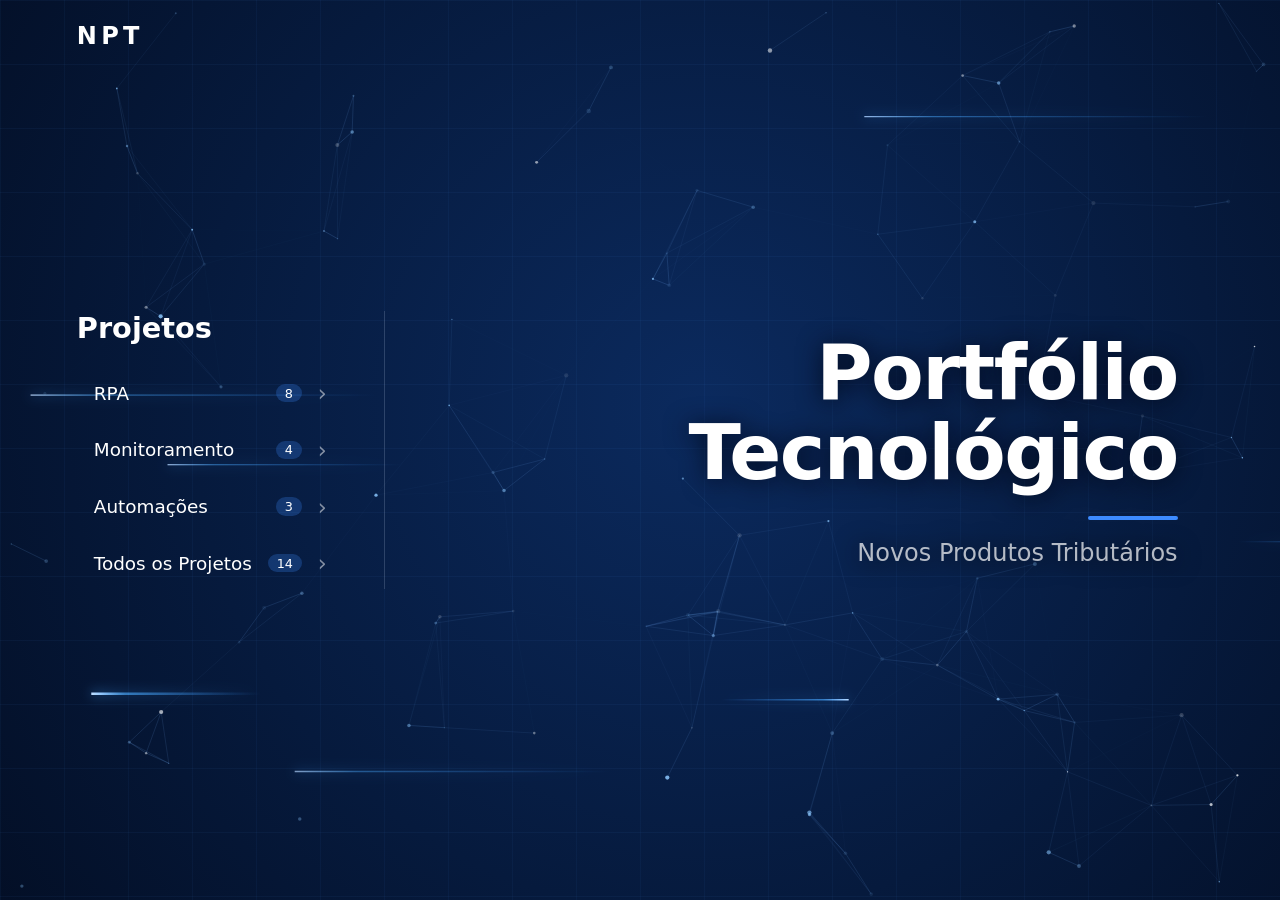
<file: index.html>
<!DOCTYPE html>
<html lang="pt-BR">
<head>
  <meta charset="UTF-8" />
  <meta name="viewport" content="width=device-width, initial-scale=1.0" />
  <title>Portfólio Tecnológico | NPT</title>
  <link rel="stylesheet" href="style.css" />
</head>
<body>
  <header class="topo">
    <a href="index.html" class="sigla">NPT</a>
  </header>

  <main class="hero">
    <!-- Título -->
    <section class="titulo">
      <h1>Portfólio<br />Tecnológico</h1>
      <span class="linha"></span>
      <h2>Novos Produtos Tributários</h2>
    </section>

    <!-- Menu de projetos -->
    <nav class="menu">
      <h3>Projetos</h3>
      <ul id="lista-categorias"></ul>
    </nav>

    <!-- Painel flutuante com os projetos da categoria -->
    <aside id="painel" class="painel" aria-hidden="true">
      <header>
        <h4 id="painel-titulo"></h4>
        <button class="fechar" id="fechar-painel" aria-label="Fechar">&times;</button>
      </header>
      <p id="painel-desc" class="painel-desc"></p>
      <ul id="painel-projetos"></ul>
    </aside>
  </main>

  <script src="fundo.js"></script>
  <script src="data.js"></script>
  <script src="comum.js"></script>
  <script src="script.js"></script>
</body>
</html>
</file>
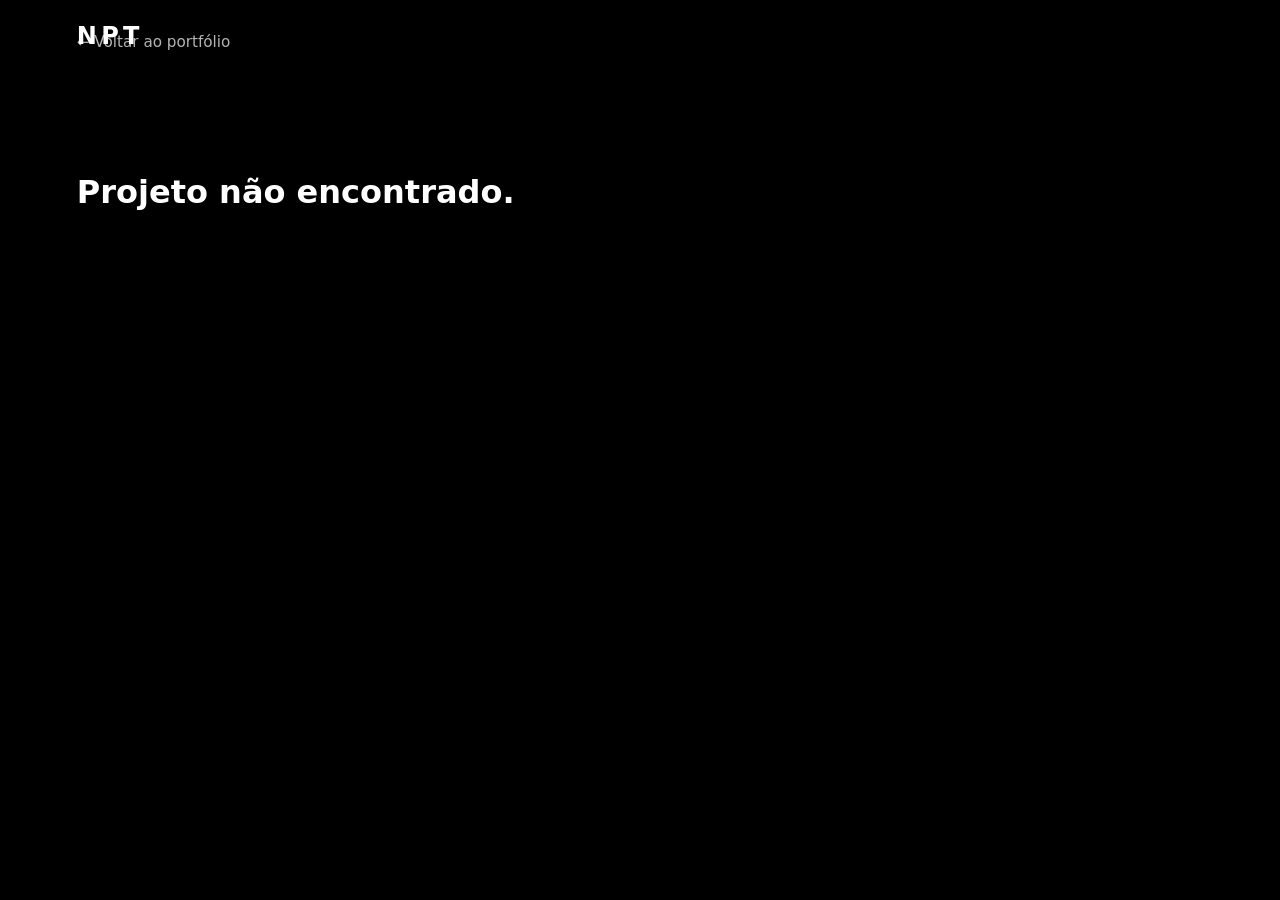
<file: projeto.html>
<!DOCTYPE html>
<html lang="pt-BR">
<head>
  <meta charset="UTF-8" />
  <meta name="viewport" content="width=device-width, initial-scale=1.0" />
  <title>Projeto | NPT</title>
  <link rel="stylesheet" href="style.css" />
</head>
<body class="pagina-projeto">
  <header class="topo">
    <a href="index.html" class="sigla">NPT</a>
  </header>

  <main id="projeto"></main>

  <script src="data.js"></script>
  <script src="comum.js"></script>
  <script src="projeto.js"></script>
</body>
</html>
</file>
<file: style.css>
:root {
  --azul-escuro: #000000;
  --azul-medio: #111111;
  --azul-claro: #3d8bff;
  --branco: #ffffff;
  --branco-suave: rgba(255, 255, 255, 0.7);
  --vidro: rgba(255, 255, 255, 0.06);
  --borda: rgba(255, 255, 255, 0.14);
}

* { box-sizing: border-box; margin: 0; padding: 0; }

body {
  min-height: 100vh;
  font-family: "Segoe UI", system-ui, -apple-system, Roboto, sans-serif;
  color: var(--branco);
  background: #000000;
  background-attachment: fixed;
  overflow-x: hidden;
}

/* Fundo animado (fundo.js) */
.fundo-animado {
  position: fixed;
  inset: 0;
  width: 100%;
  height: 100%;
  z-index: -1;
  pointer-events: none;
  background: #020a1c;
}
.fundo-animado ~ * .titulo h1,
.fundo-animado ~ * .titulo h2 { text-shadow: 0 2px 24px rgba(2, 10, 28, 0.9); }

/* ---------- Layout principal ---------- */
.hero {
  position: relative;
  min-height: 100vh;
  display: grid;
  /* menu | painel | título: o painel tem coluna própria e nunca cobre o título */
  grid-template-columns: auto minmax(0, 380px) 1fr;
  align-items: center;
  gap: 3rem;
  padding: 3rem 6vw;
}

.titulo {
  grid-column: 3;
  grid-row: 1;
  justify-self: end;
  text-align: right;
  padding-right: 2vw;
}
.titulo h1 {
  font-size: clamp(2.6rem, 6vw, 5rem);
  font-weight: 700;
  line-height: 1.05;
  letter-spacing: -0.02em;
}
.titulo .linha {
  display: block;
  width: 90px;
  height: 4px;
  margin: 1.4rem 0 1.2rem auto;
  border-radius: 2px;
  background: var(--azul-claro);
}
.titulo h2 {
  font-size: clamp(1.1rem, 2vw, 1.5rem);
  font-weight: 400;
  color: var(--branco-suave);
}

/* ---------- Menu ---------- */
.menu {
  grid-column: 1;
  grid-row: 1;
  min-width: 240px;
  padding-right: 2.5rem;
  border-right: 1px solid var(--borda);
}
.menu h3 {
  font-size: 1.8rem;
  font-weight: 600;
  margin-bottom: 1.4rem;
}
.menu ul { list-style: none; }
.menu li + li { margin-top: 0.4rem; }

.categoria {
  width: 100%;
  display: flex;
  align-items: center;
  justify-content: space-between;
  gap: 1rem;
  padding: 0.7rem 1rem;
  background: none;
  border: 1px solid transparent;
  border-radius: 10px;
  color: var(--branco);
  font: inherit;
  font-size: 1.15rem;
  text-align: left;
  cursor: pointer;
  transition: background 0.2s, border-color 0.2s, transform 0.2s;
}
.categoria::after { content: "›"; font-size: 1.4rem; opacity: 0.5; transition: transform 0.2s; }
.categoria:hover { background: var(--vidro); transform: translateX(4px); }
.categoria.ativa { background: var(--vidro); border-color: var(--borda); }
.categoria.ativa::after { opacity: 1; transform: translateX(4px); }
.categoria .qtd {
  margin-left: auto;
  font-size: 0.8rem;
  padding: 0.1rem 0.55rem;
  border-radius: 999px;
  background: rgba(61, 139, 255, 0.25);
}

/* ---------- Painel flutuante ---------- */
.painel {
  grid-column: 2;
  grid-row: 1;
  position: relative;
  width: 100%;
  max-height: 75vh;
  overflow-y: auto;
  padding: 1.5rem;
  border-radius: 18px;
  background: rgba(4, 18, 44, 0.82);
  border: 1px solid var(--borda);
  backdrop-filter: blur(14px);
  box-shadow: 0 25px 60px rgba(0, 0, 0, 0.45);
  opacity: 0;
  pointer-events: none;
  transform: translateX(-30px);
  transition: opacity 0.3s, transform 0.3s;
  z-index: 10;
}
.painel.aberto {
  opacity: 1;
  pointer-events: auto;
  transform: none;
  animation: flutuar 5s ease-in-out 0.3s infinite;
}
@keyframes flutuar {
  0%, 100% { transform: translateY(0); }
  50%      { transform: translateY(-6px); }
}
/* Barra de rolagem do painel no visual do site
   (Chrome/Edge usam ::-webkit-scrollbar; o Firefox, scrollbar-color) */
@supports not selector(::-webkit-scrollbar) {
  .painel { scrollbar-width: thin; scrollbar-color: rgba(255, 255, 255, 0.18) transparent; }
  .painel:hover { scrollbar-color: rgba(61, 139, 255, 0.6) transparent; }
}
.painel::-webkit-scrollbar { width: 8px; }
.painel::-webkit-scrollbar-button { display: none; }
.painel::-webkit-scrollbar-track { background: transparent; margin: 14px 0; }
.painel::-webkit-scrollbar-thumb {
  background: rgba(255, 255, 255, 0.18);
  border-radius: 999px;
}
.painel:hover::-webkit-scrollbar-thumb { background: rgba(61, 139, 255, 0.6); }
.painel::-webkit-scrollbar-thumb:active { background: var(--azul-claro); }

.painel header {
  display: flex;
  justify-content: space-between;
  align-items: center;
}
.painel h4 { font-size: 1.4rem; }
.painel-desc { color: var(--branco-suave); font-size: 0.9rem; margin: 0.3rem 0 1rem; }
.painel ul { list-style: none; display: grid; gap: 0.7rem; }

.projeto {
  display: block;
  text-decoration: none;
  width: 100%;
  padding: 0.9rem 1rem;
  border-radius: 12px;
  border: 1px solid var(--borda);
  background: var(--vidro);
  color: var(--branco);
  font: inherit;
  text-align: left;
  cursor: pointer;
  transition: border-color 0.2s, background 0.2s, transform 0.2s;
}
.projeto:hover {
  border-color: var(--azul-claro);
  background: rgba(61, 139, 255, 0.12);
  transform: translateY(-2px);
}
.projeto .rotulo {
  display: block;
  font-style: normal;
  font-size: 0.7rem;
  letter-spacing: 0.1em;
  text-transform: uppercase;
  color: var(--azul-claro);
  margin-bottom: 0.2rem;
}
.projeto strong { display: block; font-size: 1rem; margin-bottom: 0.25rem; }
.projeto span { font-size: 0.85rem; color: var(--branco-suave); }

.vazio { color: var(--branco-suave); font-style: italic; }

/* ---------- Cabeçalho ---------- */
.topo {
  position: fixed;
  top: 0;
  left: 0;
  right: 0;
  padding: 1.4rem 6vw;
  z-index: 20;
  pointer-events: none;
}
.sigla {
  pointer-events: auto;
  color: var(--branco);
  text-decoration: none;
  text-transform: uppercase;
  font-size: 1.5rem;
  font-weight: 800;
  letter-spacing: 0.18em;
}
.sigla:hover { opacity: 0.8; }

/* ---------- Tags / status ---------- */
.cat { font-size: 0.8rem; letter-spacing: 0.12em; text-transform: uppercase; color: var(--azul-claro); }
.meta { display: flex; flex-wrap: wrap; gap: 0.5rem; }
.tag {
  font-size: 0.8rem;
  padding: 0.25rem 0.7rem;
  border-radius: 999px;
  border: 1px solid var(--borda);
  background: rgba(0, 0, 0, 0.35);
}
.mini-status {
  display: inline-block;
  margin-top: 0.5rem;
  font-style: normal;
  font-size: 0.7rem;
  padding: 0.1rem 0.5rem;
  border-radius: 999px;
  border: 1px solid var(--borda);
}
.concluido    { color: #7ee2a8 !important; border-color: rgba(126, 226, 168, 0.5) !important; }
.em_andamento { color: #ffd479 !important; border-color: rgba(255, 212, 121, 0.5) !important; }
.pausado      { color: #ff9b9b !important; border-color: rgba(255, 155, 155, 0.5) !important; }
.standby      { color: #b8c4d6 !important; border-color: rgba(184, 196, 214, 0.5) !important; }

.progresso { display: flex; align-items: center; gap: 0.8rem; margin-top: 1.2rem; max-width: 420px; }
.progresso .barra { flex: 1; height: 6px; border-radius: 3px; background: rgba(255, 255, 255, 0.15); overflow: hidden; }
.progresso .barra span { display: block; height: 100%; background: var(--azul-claro); border-radius: 3px; }
.progresso b { font-size: 0.85rem; font-weight: 600; }

/* ---------- Página do projeto ---------- */
.capa-projeto {
  position: relative;
  min-height: 62vh;
  display: flex;
  align-items: flex-end;
  padding: 7rem 6vw 3rem;
  background:
    linear-gradient(to bottom, rgba(0, 0, 0, 0.55), rgba(0, 0, 0, 0.35) 40%, #000 100%),
    var(--foto, none) center / cover no-repeat,
    #111;
}
.capa-texto { max-width: 900px; }
.capa-texto h1 {
  font-size: clamp(2rem, 4.5vw, 3.4rem);
  line-height: 1.1;
  letter-spacing: -0.01em;
  margin: 0.4rem 0 1.2rem;
}
.voltar {
  display: inline-block;
  margin-bottom: 1.6rem;
  color: var(--branco-suave);
  text-decoration: none;
  font-size: 0.95rem;
}
.voltar:hover { color: var(--branco); }

.conteudo { padding: 2rem 6vw 5rem; }
.colunas {
  display: grid;
  grid-template-columns: minmax(0, 1fr) 300px;
  gap: 4rem;
  align-items: start;
}
.bloco + .bloco { margin-top: 2.6rem; }
.bloco h3 {
  font-size: 1.25rem;
  font-weight: 700;
  color: var(--branco);
  margin-bottom: 0.9rem;
  padding-bottom: 0.6rem;
  border-bottom: 1px solid var(--borda);
}
.bloco p { line-height: 1.75; max-width: 75ch; }
.bloco p + p { margin-top: 0.9rem; }
.bloco ul { padding-left: 1.2rem; line-height: 1.7; max-width: 75ch; }
.bloco li + li { margin-top: 0.6rem; }
.bloco code {
  font-family: Consolas, monospace;
  font-size: 0.85em;
  padding: 0.05rem 0.35rem;
  border-radius: 4px;
  background: rgba(255, 255, 255, 0.1);
}

.destinos { display: grid; gap: 0.8rem; max-width: 75ch; }
.destino {
  padding: 0.8rem 1rem;
  border-radius: 10px;
  background: var(--vidro);
  border: 1px solid var(--borda);
  line-height: 1.6;
}
.destino strong { display: block; margin-bottom: 0.15rem; }
.destino span { color: var(--branco-suave); }

.lateral { position: sticky; top: 5rem; }
.infos {
  display: grid;
  gap: 1rem;
  padding: 1.3rem 1.4rem;
  border-radius: 14px;
  background: var(--vidro);
  border: 1px solid var(--borda);
}
.infos dt { font-size: 0.7rem; letter-spacing: 0.08em; text-transform: uppercase; color: var(--branco-suave); }
.infos dd { font-size: 0.92rem; margin-top: 0.2rem; overflow-wrap: anywhere; }
.link {
  display: block;
  margin-top: 1rem;
  padding: 0.7rem 1rem;
  border-radius: 10px;
  border: 1px solid var(--azul-claro);
  color: var(--branco);
  text-align: center;
  text-decoration: none;
}
.link:hover { background: rgba(61, 139, 255, 0.15); }
.nao-encontrado { margin-top: 6rem; font-size: 2rem; }

.fechar {
  width: 34px;
  height: 34px;
  border-radius: 50%;
  border: 1px solid var(--borda);
  background: var(--vidro);
  color: var(--branco);
  font-size: 1.3rem;
  line-height: 1;
  cursor: pointer;
  transition: background 0.2s;
}
.fechar:hover { background: rgba(255, 255, 255, 0.15); }

/* ---------- Responsivo ---------- */
@media (max-width: 900px) {
  .hero { grid-template-columns: 1fr; gap: 2.5rem; padding: 3rem 1.5rem; }
  .titulo { grid-column: 1; grid-row: 1; justify-self: start; text-align: left; }
  .titulo .linha { margin-left: 0; }
  .titulo { padding-right: 0; }
  .menu { grid-column: 1; grid-row: 2; padding-right: 0; border-right: none; border-top: 1px solid var(--borda); padding-top: 2rem; }
  .painel {
    grid-column: auto;
    grid-row: auto;
    position: fixed;
    width: min(380px, 90vw);
    top: auto; bottom: 1rem; left: auto; right: 50%;
    transform: translate(50%, 30px);
  }
  .painel.aberto { transform: translate(50%, 0); animation: none; }
  .topo { padding: 1.2rem 1.5rem; background: linear-gradient(#000, transparent); }
  .capa-projeto { padding: 6rem 1.5rem 2rem; min-height: 50vh; }
  .conteudo { padding: 1.5rem 1.5rem 4rem; }
  .colunas { grid-template-columns: 1fr; gap: 2rem; }
  .lateral { position: static; order: -1; }
}
</file>
